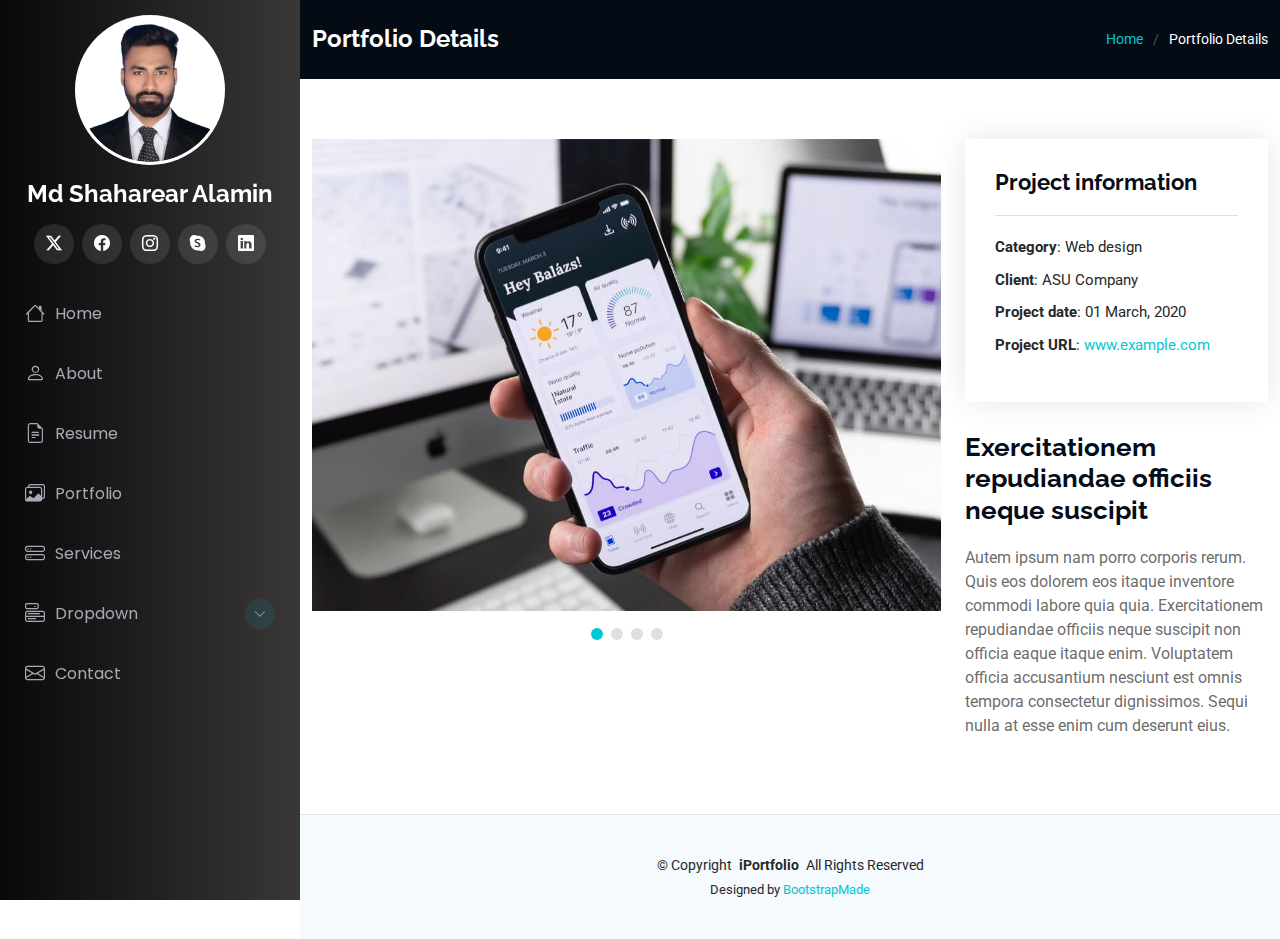
<file: portfolio-details.html>
<!DOCTYPE html>
<html lang="en">

<head>
  <meta charset="utf-8">
  <meta content="width=device-width, initial-scale=1.0" name="viewport">
  <title>Portfolio Details - iPortfolio Bootstrap Template</title>
  <meta content="" name="description">
  <meta content="" name="keywords">

  <!-- Favicons -->
  <link href="./assets/img/my photo/shaharear-Favicon .png" rel="icon">
  <link href="./assets/img/my photo/shaharear-Favicon .png" rel="apple-touch-icon">

  <!-- Fonts -->
  <link href="https://fonts.googleapis.com" rel="preconnect">
  <link href="https://fonts.gstatic.com" rel="preconnect" crossorigin>
  <link href="https://fonts.googleapis.com/css2?family=Roboto:ital,wght@0,100;0,300;0,400;0,500;0,700;0,900;1,100;1,300;1,400;1,500;1,700;1,900&family=Poppins:ital,wght@0,100;0,200;0,300;0,400;0,500;0,600;0,700;0,800;0,900;1,100;1,200;1,300;1,400;1,500;1,600;1,700;1,800;1,900&family=Raleway:ital,wght@0,100;0,200;0,300;0,400;0,500;0,600;0,700;0,800;0,900;1,100;1,200;1,300;1,400;1,500;1,600;1,700;1,800;1,900&display=swap" rel="stylesheet">

  <!-- Vendor CSS Files -->
  <link href="assets/vendor/bootstrap/css/bootstrap.min.css" rel="stylesheet">
  <link href="assets/vendor/bootstrap-icons/bootstrap-icons.css" rel="stylesheet">
  <link href="assets/vendor/aos/aos.css" rel="stylesheet">
  <link href="assets/vendor/glightbox/css/glightbox.min.css" rel="stylesheet">
  <link href="assets/vendor/swiper/swiper-bundle.min.css" rel="stylesheet">

  <!-- Main CSS File -->
  <link href="assets/css/main.css" rel="stylesheet">

  <!-- =======================================================
  * Template Name: iPortfolio
  * Template URL: https://bootstrapmade.com/iportfolio-bootstrap-portfolio-websites-template/
  * Updated: Jun 29 2024 with Bootstrap v5.3.3
  * Author: BootstrapMade.com
  * License: https://bootstrapmade.com/license/
  ======================================================== -->
</head>

<body class="portfolio-details-page">

  <header id="header" class="header dark-background d-flex flex-column">
    <i class="header-toggle d-xl-none bi bi-list"></i>

    <div class="profile-img">
      <img src="./assets/img/my photo/shaharear-Favicon .png" alt="" class="img-fluid rounded-circle">
    </div>

    <a href="index.html" class="logo d-flex align-items-center justify-content-center">
      <!-- Uncomment the line below if you also wish to use an image logo -->
      <!-- <img src="assets/img/logo.png" alt=""> -->
      <h1 class="sitename">Md Shaharear Alamin</h1>
    </a>

    <div class="social-links text-center">
      <a href="#" class="twitter"><i class="bi bi-twitter-x"></i></a>
      <a href="#" class="facebook"><i class="bi bi-facebook"></i></a>
      <a href="#" class="instagram"><i class="bi bi-instagram"></i></a>
      <a href="#" class="google-plus"><i class="bi bi-skype"></i></a>
      <a href="#" class="linkedin"><i class="bi bi-linkedin"></i></a>
    </div>

    <nav id="navmenu" class="navmenu">
      <ul>
        <li><a href="#hero"><i class="bi bi-house navicon"></i>Home</a></li>
        <li><a href="#about"><i class="bi bi-person navicon"></i> About</a></li>
        <li><a href="#resume"><i class="bi bi-file-earmark-text navicon"></i> Resume</a></li>
        <li><a href="#portfolio"><i class="bi bi-images navicon"></i> Portfolio</a></li>
        <li><a href="#services"><i class="bi bi-hdd-stack navicon"></i> Services</a></li>
        <li class="dropdown"><a href="#"><i class="bi bi-menu-button navicon"></i> <span>Dropdown</span> <i class="bi bi-chevron-down toggle-dropdown"></i></a>
          <ul>
            <li><a href="#">Dropdown 1</a></li>
            <li class="dropdown"><a href="#"><span>Deep Dropdown</span> <i class="bi bi-chevron-down toggle-dropdown"></i></a>
              <ul>
                <li><a href="#">Deep Dropdown 1</a></li>
                <li><a href="#">Deep Dropdown 2</a></li>
                <li><a href="#">Deep Dropdown 3</a></li>
                <li><a href="#">Deep Dropdown 4</a></li>
                <li><a href="#">Deep Dropdown 5</a></li>
              </ul>
            </li>
            <li><a href="#">Dropdown 2</a></li>
            <li><a href="#">Dropdown 3</a></li>
            <li><a href="#">Dropdown 4</a></li>
          </ul>
        </li>
        <li><a href="#contact"><i class="bi bi-envelope navicon"></i> Contact</a></li>
      </ul>
    </nav>

  </header>

  <main class="main">

    <!-- Page Title -->
    <div class="page-title dark-background">
      <div class="container d-lg-flex justify-content-between align-items-center">
        <h1 class="mb-2 mb-lg-0">Portfolio Details</h1>
        <nav class="breadcrumbs">
          <ol>
            <li><a href="index.html">Home</a></li>
            <li class="current">Portfolio Details</li>
          </ol>
        </nav>
      </div>
    </div><!-- End Page Title -->

    <!-- Portfolio Details Section -->
    <section id="portfolio-details" class="portfolio-details section">

      <div class="container" data-aos="fade-up" data-aos-delay="100">

        <div class="row gy-4">

          <div class="col-lg-8">
            <div class="portfolio-details-slider swiper init-swiper">

              <script type="application/json" class="swiper-config">
                {
                  "loop": true,
                  "speed": 600,
                  "autoplay": {
                    "delay": 5000
                  },
                  "slidesPerView": "auto",
                  "pagination": {
                    "el": ".swiper-pagination",
                    "type": "bullets",
                    "clickable": true
                  }
                }
              </script>

              <div class="swiper-wrapper align-items-center">

                <div class="swiper-slide">
                  <img src="assets/img/portfolio/app-1.jpg" alt="">
                </div>

                <div class="swiper-slide">
                  <img src="assets/img/portfolio/product-1.jpg" alt="">
                </div>

                <div class="swiper-slide">
                  <img src="assets/img/portfolio/branding-1.jpg" alt="">
                </div>

                <div class="swiper-slide">
                  <img src="assets/img/portfolio/books-1.jpg" alt="">
                </div>

              </div>
              <div class="swiper-pagination"></div>
            </div>
          </div>

          <div class="col-lg-4">
            <div class="portfolio-info" data-aos="fade-up" data-aos-delay="200">
              <h3>Project information</h3>
              <ul>
                <li><strong>Category</strong>: Web design</li>
                <li><strong>Client</strong>: ASU Company</li>
                <li><strong>Project date</strong>: 01 March, 2020</li>
                <li><strong>Project URL</strong>: <a href="#">www.example.com</a></li>
              </ul>
            </div>
            <div class="portfolio-description" data-aos="fade-up" data-aos-delay="300">
              <h2>Exercitationem repudiandae officiis neque suscipit</h2>
              <p>
                Autem ipsum nam porro corporis rerum. Quis eos dolorem eos itaque inventore commodi labore quia quia. Exercitationem repudiandae officiis neque suscipit non officia eaque itaque enim. Voluptatem officia accusantium nesciunt est omnis tempora consectetur dignissimos. Sequi nulla at esse enim cum deserunt eius.
              </p>
            </div>
          </div>

        </div>

      </div>

    </section><!-- /Portfolio Details Section -->

  </main>

  <footer id="footer" class="footer position-relative light-background">

    <div class="container">
      <div class="copyright text-center ">
        <p>© <span>Copyright</span> <strong class="px-1 sitename">iPortfolio</strong> <span>All Rights Reserved</span></p>
      </div>
      <div class="credits">
        <!-- All the links in the footer should remain intact. -->
        <!-- You can delete the links only if you've purchased the pro version. -->
        <!-- Licensing information: https://bootstrapmade.com/license/ -->
        <!-- Purchase the pro version with working PHP/AJAX contact form: [buy-url] -->
        Designed by <a href="https://bootstrapmade.com/">BootstrapMade</a>
      </div>
    </div>

  </footer>

  <!-- Scroll Top -->
  <a href="#" id="scroll-top" class="scroll-top d-flex align-items-center justify-content-center"><i class="bi bi-arrow-up-short"></i></a>

  <!-- Preloader -->
  <div id="preloader"></div>

  <!-- Vendor JS Files -->
  <script src="assets/vendor/bootstrap/js/bootstrap.bundle.min.js"></script>
  <script src="assets/vendor/php-email-form/validate.js"></script>
  <script src="assets/vendor/aos/aos.js"></script>
  <script src="assets/vendor/typed.js/typed.umd.js"></script>
  <script src="assets/vendor/purecounter/purecounter_vanilla.js"></script>
  <script src="assets/vendor/waypoints/noframework.waypoints.js"></script>
  <script src="assets/vendor/glightbox/js/glightbox.min.js"></script>
  <script src="assets/vendor/imagesloaded/imagesloaded.pkgd.min.js"></script>
  <script src="assets/vendor/isotope-layout/isotope.pkgd.min.js"></script>
  <script src="assets/vendor/swiper/swiper-bundle.min.js"></script>

  <!-- Main JS File -->
  <script src="assets/js/main.js"></script>

</body>

</html>
</file>
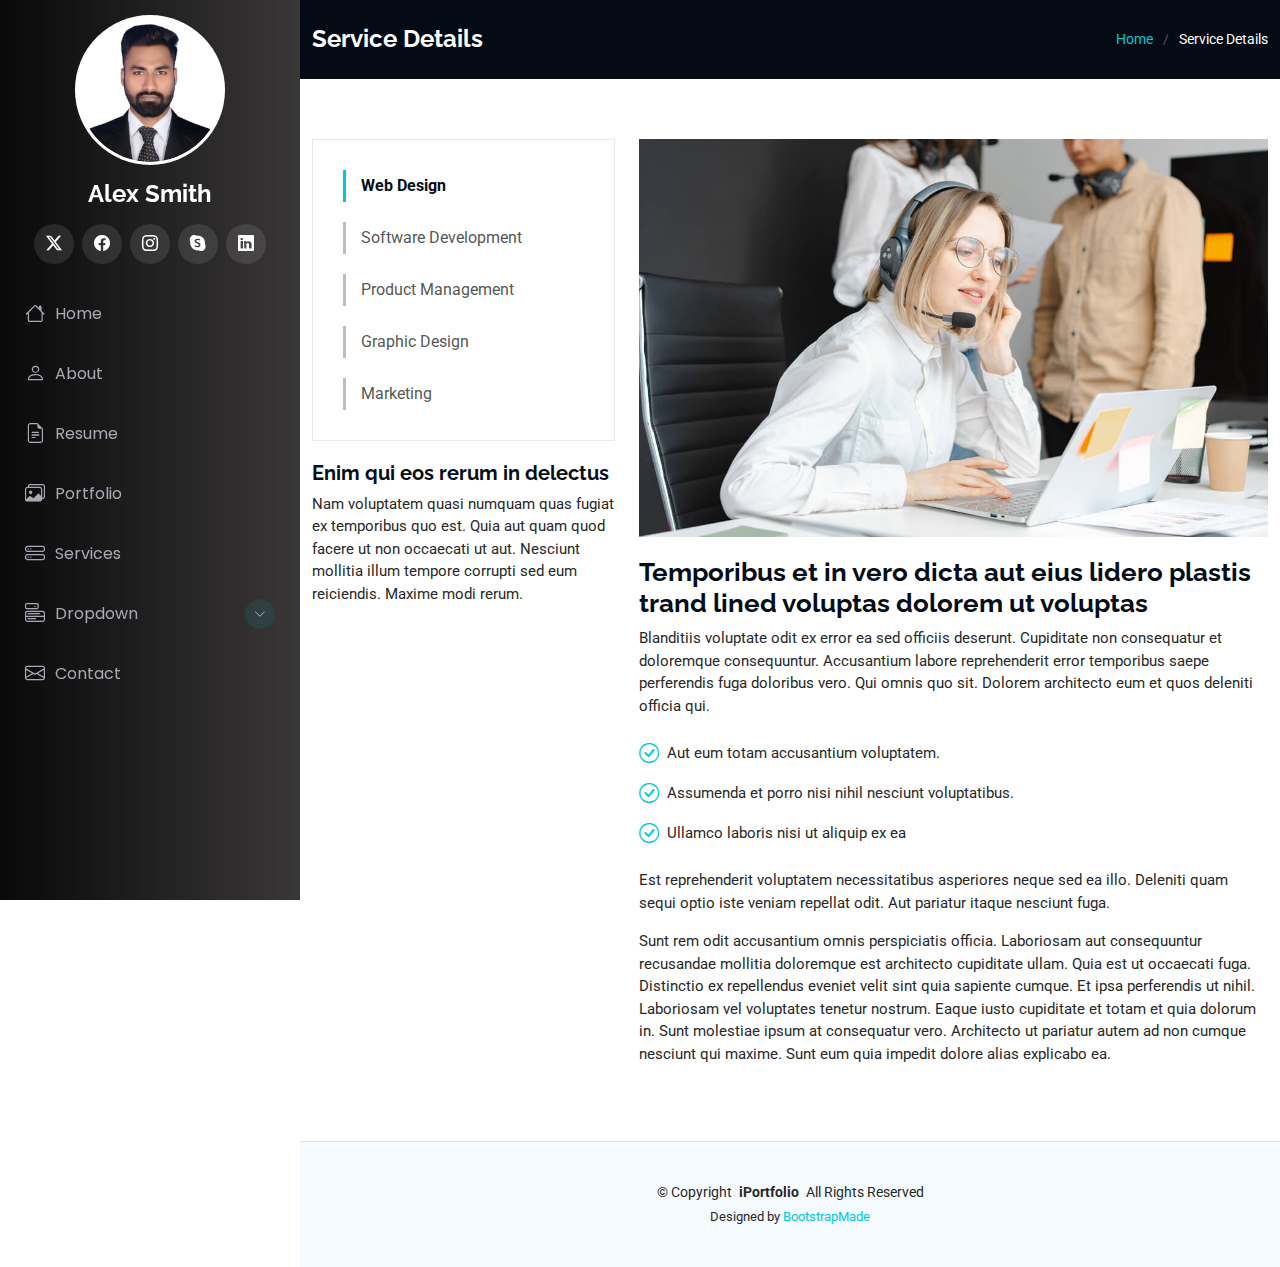
<file: service-details.html>
<!DOCTYPE html>
<html lang="en">

<head>
  <meta charset="utf-8">
  <meta content="width=device-width, initial-scale=1.0" name="viewport">
  <title>Service Details - iPortfolio Bootstrap Template</title>
  <meta content="" name="description">
  <meta content="" name="keywords">

  <!-- Favicons -->
  <link href="./assets/img/my photo/shaharear-Favicon .png" rel="icon">
  <link href="./assets/img/my photo/shaharear-Favicon .png" rel="apple-touch-icon">

  <!-- Fonts -->
  <link href="https://fonts.googleapis.com" rel="preconnect">
  <link href="https://fonts.gstatic.com" rel="preconnect" crossorigin>
  <link href="https://fonts.googleapis.com/css2?family=Roboto:ital,wght@0,100;0,300;0,400;0,500;0,700;0,900;1,100;1,300;1,400;1,500;1,700;1,900&family=Poppins:ital,wght@0,100;0,200;0,300;0,400;0,500;0,600;0,700;0,800;0,900;1,100;1,200;1,300;1,400;1,500;1,600;1,700;1,800;1,900&family=Raleway:ital,wght@0,100;0,200;0,300;0,400;0,500;0,600;0,700;0,800;0,900;1,100;1,200;1,300;1,400;1,500;1,600;1,700;1,800;1,900&display=swap" rel="stylesheet">

  <!-- Vendor CSS Files -->
  <link href="assets/vendor/bootstrap/css/bootstrap.min.css" rel="stylesheet">
  <link href="assets/vendor/bootstrap-icons/bootstrap-icons.css" rel="stylesheet">
  <link href="assets/vendor/aos/aos.css" rel="stylesheet">
  <link href="assets/vendor/glightbox/css/glightbox.min.css" rel="stylesheet">
  <link href="assets/vendor/swiper/swiper-bundle.min.css" rel="stylesheet">

  <!-- Main CSS File -->
  <link href="assets/css/main.css" rel="stylesheet">

  <!-- =======================================================
  * Template Name: iPortfolio
  * Template URL: https://bootstrapmade.com/iportfolio-bootstrap-portfolio-websites-template/
  * Updated: Jun 29 2024 with Bootstrap v5.3.3
  * Author: BootstrapMade.com
  * License: https://bootstrapmade.com/license/
  ======================================================== -->
</head>

<body class="service-details-page">

  <header id="header" class="header dark-background d-flex flex-column">
    <i class="header-toggle d-xl-none bi bi-list"></i>

    <div class="profile-img">
      <img src="./assets/img/my photo/shaharear-Favicon .png" alt="" class="img-fluid rounded-circle">
    </div>

    <a href="index.html" class="logo d-flex align-items-center justify-content-center">
      <!-- Uncomment the line below if you also wish to use an image logo -->
      <!-- <img src="assets/img/logo.png" alt=""> -->
      <h1 class="sitename">Alex Smith</h1>
    </a>

    <div class="social-links text-center">
      <a href="#" class="twitter"><i class="bi bi-twitter-x"></i></a>
      <a href="#" class="facebook"><i class="bi bi-facebook"></i></a>
      <a href="#" class="instagram"><i class="bi bi-instagram"></i></a>
      <a href="#" class="google-plus"><i class="bi bi-skype"></i></a>
      <a href="#" class="linkedin"><i class="bi bi-linkedin"></i></a>
    </div>

    <nav id="navmenu" class="navmenu">
      <ul>
        <li><a href="#hero"><i class="bi bi-house navicon"></i>Home</a></li>
        <li><a href="#about"><i class="bi bi-person navicon"></i> About</a></li>
        <li><a href="#resume"><i class="bi bi-file-earmark-text navicon"></i> Resume</a></li>
        <li><a href="#portfolio"><i class="bi bi-images navicon"></i> Portfolio</a></li>
        <li><a href="#services"><i class="bi bi-hdd-stack navicon"></i> Services</a></li>
        <li class="dropdown"><a href="#"><i class="bi bi-menu-button navicon"></i> <span>Dropdown</span> <i class="bi bi-chevron-down toggle-dropdown"></i></a>
          <ul>
            <li><a href="#">Dropdown 1</a></li>
            <li class="dropdown"><a href="#"><span>Deep Dropdown</span> <i class="bi bi-chevron-down toggle-dropdown"></i></a>
              <ul>
                <li><a href="#">Deep Dropdown 1</a></li>
                <li><a href="#">Deep Dropdown 2</a></li>
                <li><a href="#">Deep Dropdown 3</a></li>
                <li><a href="#">Deep Dropdown 4</a></li>
                <li><a href="#">Deep Dropdown 5</a></li>
              </ul>
            </li>
            <li><a href="#">Dropdown 2</a></li>
            <li><a href="#">Dropdown 3</a></li>
            <li><a href="#">Dropdown 4</a></li>
          </ul>
        </li>
        <li><a href="#contact"><i class="bi bi-envelope navicon"></i> Contact</a></li>
      </ul>
    </nav>

  </header>

  <main class="main">

    <!-- Page Title -->
    <div class="page-title dark-background">
      <div class="container d-lg-flex justify-content-between align-items-center">
        <h1 class="mb-2 mb-lg-0">Service Details</h1>
        <nav class="breadcrumbs">
          <ol>
            <li><a href="index.html">Home</a></li>
            <li class="current">Service Details</li>
          </ol>
        </nav>
      </div>
    </div><!-- End Page Title -->

    <!-- Service Details Section -->
    <section id="service-details" class="service-details section">

      <div class="container">

        <div class="row gy-4">

          <div class="col-lg-4" data-aos="fade-up" data-aos-delay="100">
            <div class="services-list">
              <a href="#" class="active">Web Design</a>
              <a href="#">Software Development</a>
              <a href="#">Product Management</a>
              <a href="#">Graphic Design</a>
              <a href="#">Marketing</a>
            </div>

            <h4>Enim qui eos rerum in delectus</h4>
            <p>Nam voluptatem quasi numquam quas fugiat ex temporibus quo est. Quia aut quam quod facere ut non occaecati ut aut. Nesciunt mollitia illum tempore corrupti sed eum reiciendis. Maxime modi rerum.</p>
          </div>

          <div class="col-lg-8" data-aos="fade-up" data-aos-delay="200">
            <img src="assets/img/services.jpg" alt="" class="img-fluid services-img">
            <h3>Temporibus et in vero dicta aut eius lidero plastis trand lined voluptas dolorem ut voluptas</h3>
            <p>
              Blanditiis voluptate odit ex error ea sed officiis deserunt. Cupiditate non consequatur et doloremque consequuntur. Accusantium labore reprehenderit error temporibus saepe perferendis fuga doloribus vero. Qui omnis quo sit. Dolorem architecto eum et quos deleniti officia qui.
            </p>
            <ul>
              <li><i class="bi bi-check-circle"></i> <span>Aut eum totam accusantium voluptatem.</span></li>
              <li><i class="bi bi-check-circle"></i> <span>Assumenda et porro nisi nihil nesciunt voluptatibus.</span></li>
              <li><i class="bi bi-check-circle"></i> <span>Ullamco laboris nisi ut aliquip ex ea</span></li>
            </ul>
            <p>
              Est reprehenderit voluptatem necessitatibus asperiores neque sed ea illo. Deleniti quam sequi optio iste veniam repellat odit. Aut pariatur itaque nesciunt fuga.
            </p>
            <p>
              Sunt rem odit accusantium omnis perspiciatis officia. Laboriosam aut consequuntur recusandae mollitia doloremque est architecto cupiditate ullam. Quia est ut occaecati fuga. Distinctio ex repellendus eveniet velit sint quia sapiente cumque. Et ipsa perferendis ut nihil. Laboriosam vel voluptates tenetur nostrum. Eaque iusto cupiditate et totam et quia dolorum in. Sunt molestiae ipsum at consequatur vero. Architecto ut pariatur autem ad non cumque nesciunt qui maxime. Sunt eum quia impedit dolore alias explicabo ea.
            </p>
          </div>

        </div>

      </div>

    </section><!-- /Service Details Section -->

  </main>

  <footer id="footer" class="footer position-relative light-background">

    <div class="container">
      <div class="copyright text-center ">
        <p>© <span>Copyright</span> <strong class="px-1 sitename">iPortfolio</strong> <span>All Rights Reserved</span></p>
      </div>
      <div class="credits">
        <!-- All the links in the footer should remain intact. -->
        <!-- You can delete the links only if you've purchased the pro version. -->
        <!-- Licensing information: https://bootstrapmade.com/license/ -->
        <!-- Purchase the pro version with working PHP/AJAX contact form: [buy-url] -->
        Designed by <a href="https://bootstrapmade.com/">BootstrapMade</a>
      </div>
    </div>

  </footer>

  <!-- Scroll Top -->
  <a href="#" id="scroll-top" class="scroll-top d-flex align-items-center justify-content-center"><i class="bi bi-arrow-up-short"></i></a>

  <!-- Preloader -->
  <div id="preloader"></div>

  <!-- Vendor JS Files -->
  <script src="assets/vendor/bootstrap/js/bootstrap.bundle.min.js"></script>
  <script src="assets/vendor/php-email-form/validate.js"></script>
  <script src="assets/vendor/aos/aos.js"></script>
  <script src="assets/vendor/typed.js/typed.umd.js"></script>
  <script src="assets/vendor/purecounter/purecounter_vanilla.js"></script>
  <script src="assets/vendor/waypoints/noframework.waypoints.js"></script>
  <script src="assets/vendor/glightbox/js/glightbox.min.js"></script>
  <script src="assets/vendor/imagesloaded/imagesloaded.pkgd.min.js"></script>
  <script src="assets/vendor/isotope-layout/isotope.pkgd.min.js"></script>
  <script src="assets/vendor/swiper/swiper-bundle.min.js"></script>

  <!-- Main JS File -->
  <script src="assets/js/main.js"></script>

</body>

</html>
</file>
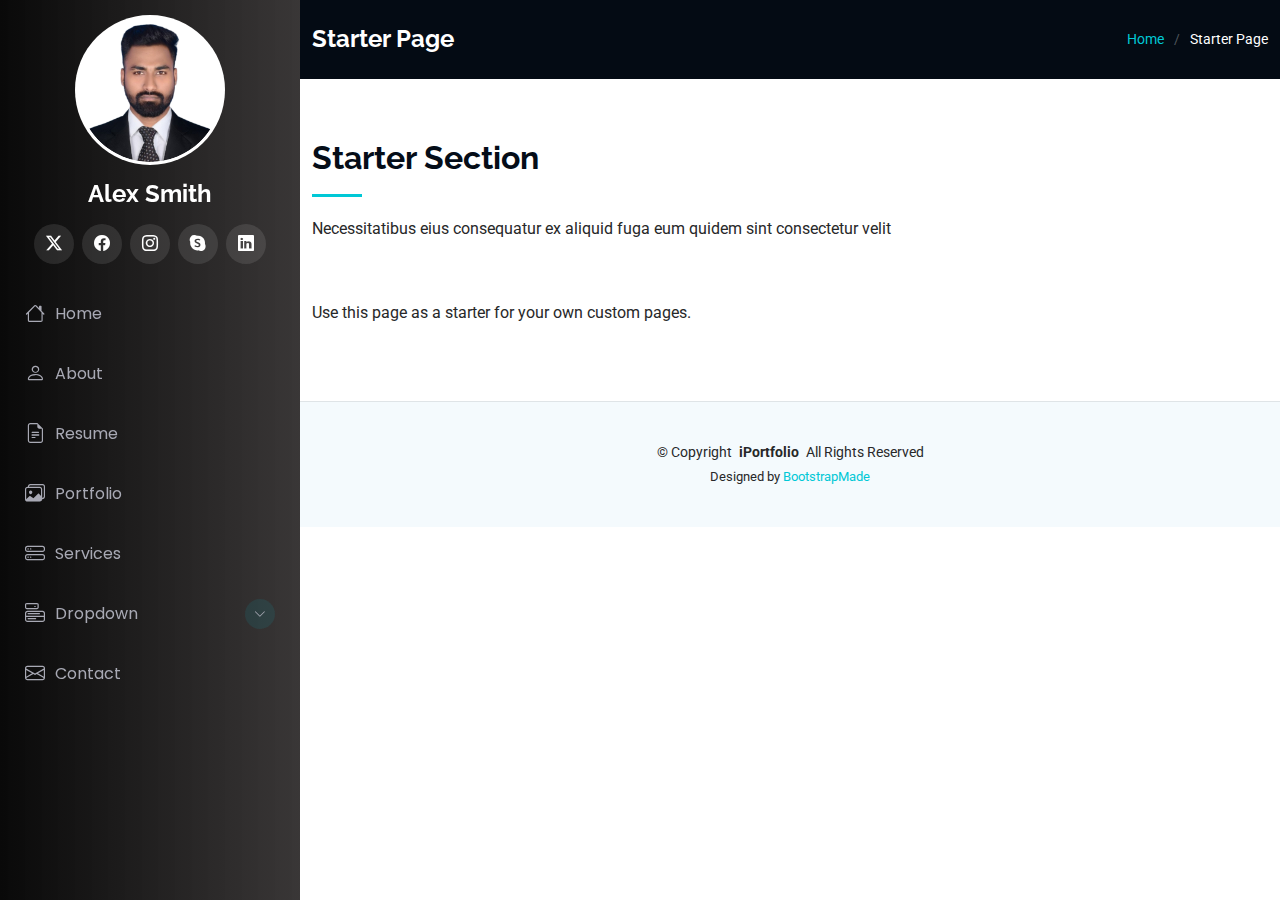
<file: starter-page.html>
<!DOCTYPE html>
<html lang="en">

<head>
  <meta charset="utf-8">
  <meta content="width=device-width, initial-scale=1.0" name="viewport">
  <title>Starter Page - iPortfolio Bootstrap Template</title>
  <meta content="" name="description">
  <meta content="" name="keywords">

  <!-- Favicons -->
  <link href="./assets/img/my photo/shaharear-Favicon .png" rel="icon">
  <link href="./assets/img/my photo/shaharear-Favicon .png" rel="apple-touch-icon">

  <!-- Fonts -->
  <link href="https://fonts.googleapis.com" rel="preconnect">
  <link href="https://fonts.gstatic.com" rel="preconnect" crossorigin>
  <link href="https://fonts.googleapis.com/css2?family=Roboto:ital,wght@0,100;0,300;0,400;0,500;0,700;0,900;1,100;1,300;1,400;1,500;1,700;1,900&family=Poppins:ital,wght@0,100;0,200;0,300;0,400;0,500;0,600;0,700;0,800;0,900;1,100;1,200;1,300;1,400;1,500;1,600;1,700;1,800;1,900&family=Raleway:ital,wght@0,100;0,200;0,300;0,400;0,500;0,600;0,700;0,800;0,900;1,100;1,200;1,300;1,400;1,500;1,600;1,700;1,800;1,900&display=swap" rel="stylesheet">

  <!-- Vendor CSS Files -->
  <link href="assets/vendor/bootstrap/css/bootstrap.min.css" rel="stylesheet">
  <link href="assets/vendor/bootstrap-icons/bootstrap-icons.css" rel="stylesheet">
  <link href="assets/vendor/aos/aos.css" rel="stylesheet">
  <link href="assets/vendor/glightbox/css/glightbox.min.css" rel="stylesheet">
  <link href="assets/vendor/swiper/swiper-bundle.min.css" rel="stylesheet">

  <!-- Main CSS File -->
  <link href="assets/css/main.css" rel="stylesheet">

  <!-- =======================================================
  * Template Name: iPortfolio
  * Template URL: https://bootstrapmade.com/iportfolio-bootstrap-portfolio-websites-template/
  * Updated: Jun 29 2024 with Bootstrap v5.3.3
  * Author: BootstrapMade.com
  * License: https://bootstrapmade.com/license/
  ======================================================== -->
</head>

<body class="starter-page-page">

  <header id="header" class="header dark-background d-flex flex-column">
    <i class="header-toggle d-xl-none bi bi-list"></i>

    <div class="profile-img">
      <img src="./assets/img/my photo/shaharear-Favicon .png" alt="" class="img-fluid rounded-circle">
    </div>

    <a href="index.html" class="logo d-flex align-items-center justify-content-center">
      <!-- Uncomment the line below if you also wish to use an image logo -->
      <!-- <img src="assets/img/logo.png" alt=""> -->
      <h1 class="sitename">Alex Smith</h1>
    </a>

    <div class="social-links text-center">
      <a href="#" class="twitter"><i class="bi bi-twitter-x"></i></a>
      <a href="#" class="facebook"><i class="bi bi-facebook"></i></a>
      <a href="#" class="instagram"><i class="bi bi-instagram"></i></a>
      <a href="#" class="google-plus"><i class="bi bi-skype"></i></a>
      <a href="#" class="linkedin"><i class="bi bi-linkedin"></i></a>
    </div>

    <nav id="navmenu" class="navmenu">
      <ul>
        <li><a href="#hero"><i class="bi bi-house navicon"></i>Home</a></li>
        <li><a href="#about"><i class="bi bi-person navicon"></i> About</a></li>
        <li><a href="#resume"><i class="bi bi-file-earmark-text navicon"></i> Resume</a></li>
        <li><a href="#portfolio"><i class="bi bi-images navicon"></i> Portfolio</a></li>
        <li><a href="#services"><i class="bi bi-hdd-stack navicon"></i> Services</a></li>
        <li class="dropdown"><a href="#"><i class="bi bi-menu-button navicon"></i> <span>Dropdown</span> <i class="bi bi-chevron-down toggle-dropdown"></i></a>
          <ul>
            <li><a href="#">Dropdown 1</a></li>
            <li class="dropdown"><a href="#"><span>Deep Dropdown</span> <i class="bi bi-chevron-down toggle-dropdown"></i></a>
              <ul>
                <li><a href="#">Deep Dropdown 1</a></li>
                <li><a href="#">Deep Dropdown 2</a></li>
                <li><a href="#">Deep Dropdown 3</a></li>
                <li><a href="#">Deep Dropdown 4</a></li>
                <li><a href="#">Deep Dropdown 5</a></li>
              </ul>
            </li>
            <li><a href="#">Dropdown 2</a></li>
            <li><a href="#">Dropdown 3</a></li>
            <li><a href="#">Dropdown 4</a></li>
          </ul>
        </li>
        <li><a href="#contact"><i class="bi bi-envelope navicon"></i> Contact</a></li>
      </ul>
    </nav>

  </header>

  <main class="main">

    <!-- Page Title -->
    <div class="page-title dark-background">
      <div class="container d-lg-flex justify-content-between align-items-center">
        <h1 class="mb-2 mb-lg-0">Starter Page</h1>
        <nav class="breadcrumbs">
          <ol>
            <li><a href="index.html">Home</a></li>
            <li class="current">Starter Page</li>
          </ol>
        </nav>
      </div>
    </div><!-- End Page Title -->

    <!-- Starter Section Section -->
    <section id="starter-section" class="starter-section section">

      <!-- Section Title -->
      <div class="container section-title" data-aos="fade-up">
        <h2>Starter Section</h2>
        <p>Necessitatibus eius consequatur ex aliquid fuga eum quidem sint consectetur velit</p>
      </div><!-- End Section Title -->

      <div class="container" data-aos="fade-up">
        <p>Use this page as a starter for your own custom pages.</p>
      </div>

    </section><!-- /Starter Section Section -->

  </main>

  <footer id="footer" class="footer position-relative light-background">

    <div class="container">
      <div class="copyright text-center ">
        <p>© <span>Copyright</span> <strong class="px-1 sitename">iPortfolio</strong> <span>All Rights Reserved</span></p>
      </div>
      <div class="credits">
        <!-- All the links in the footer should remain intact. -->
        <!-- You can delete the links only if you've purchased the pro version. -->
        <!-- Licensing information: https://bootstrapmade.com/license/ -->
        <!-- Purchase the pro version with working PHP/AJAX contact form: [buy-url] -->
        Designed by <a href="https://bootstrapmade.com/">BootstrapMade</a>
      </div>
    </div>

  </footer>

  <!-- Scroll Top -->
  <a href="#" id="scroll-top" class="scroll-top d-flex align-items-center justify-content-center"><i class="bi bi-arrow-up-short"></i></a>

  <!-- Preloader -->
  <div id="preloader"></div>

  <!-- Vendor JS Files -->
  <script src="assets/vendor/bootstrap/js/bootstrap.bundle.min.js"></script>
  <script src="assets/vendor/php-email-form/validate.js"></script>
  <script src="assets/vendor/aos/aos.js"></script>
  <script src="assets/vendor/typed.js/typed.umd.js"></script>
  <script src="assets/vendor/purecounter/purecounter_vanilla.js"></script>
  <script src="assets/vendor/waypoints/noframework.waypoints.js"></script>
  <script src="assets/vendor/glightbox/js/glightbox.min.js"></script>
  <script src="assets/vendor/imagesloaded/imagesloaded.pkgd.min.js"></script>
  <script src="assets/vendor/isotope-layout/isotope.pkgd.min.js"></script>
  <script src="assets/vendor/swiper/swiper-bundle.min.js"></script>

  <!-- Main JS File -->
  <script src="assets/js/main.js"></script>

</body>

</html>
</file>
<file: assets/css/main.css>
/* Fonts */
:root {
  --default-font: "Roboto",  system-ui, -apple-system, "Segoe UI", Roboto, "Helvetica Neue", Arial, "Noto Sans", "Liberation Sans", sans-serif, "Apple Color Emoji", "Segoe UI Emoji", "Segoe UI Symbol", "Noto Color Emoji";
  --heading-font: "Raleway",  sans-serif;
  --nav-font: "Poppins",  sans-serif;
}

/* Global Colors - The following color variables are used throughout the website. Updating them here will change the color scheme of the entire website */
:root { 
  --background-color: #ffffff; /* Background color for the entire website, including individual sections */
  --default-color: #272829; /* Default color used for the majority of the text content across the entire website */
  --heading-color: #050d18; /* Color for headings, subheadings and title throughout the website */
  --accent-color: rgb(0, 200, 214); /* Accent color that represents your brand on the website. It's used for buttons, links, and other elements that need to stand out */
  --surface-color: #ffffff; /* The surface color is used as a background of boxed elements within sections, such as cards, icon boxes, or other elements that require a visual separation from the global background. */
  --contrast-color: #ffffff; /* Contrast color for text, ensuring readability against backgrounds of accent, heading, or default colors. */
}

/* Nav Menu Colors - The following color variables are used specifically for the navigation menu. They are separate from the global colors to allow for more customization options */
:root {
  --nav-color: #a8a9b4;  /* The default color of the main navmenu links */
  --nav-hover-color: #ffffff; /* Applied to main navmenu links when they are hovered over or active */
  --nav-mobile-background-color: #040b14; /* Used as the background color for mobile navigation menu */
  --nav-dropdown-background-color: #040b14; /* Used as the background color for dropdown items that appear when hovering over primary navigation items */
  --nav-dropdown-color: #a8a9b4; /* Used for navigation links of the dropdown items in the navigation menu. */
  --nav-dropdown-hover-color: #ffffff; /* Similar to --nav-hover-color, this color is applied to dropdown navigation links when they are hovered over. */
}

/* Color Presets - These classes override global colors when applied to any section or element, providing reuse of the sam color scheme. */

.light-background {
  --background-color: #f4fafd;
  --surface-color: #ffffff;
}

.dark-background {
  --background-color: #040b14;
  --default-color: #ffffff;
  --heading-color: #ffffff;
  --surface-color: #151f2b;
  --contrast-color: #ffffff;
}

/* Smooth scroll */
:root {
  scroll-behavior: smooth;
}

/*--------------------------------------------------------------
# General Styling & Shared Classes
--------------------------------------------------------------*/
body {
  color: var(--default-color);
  background-color: var(--background-color);
  font-family: var(--default-font);
}

a {
  color: var(--accent-color);
  text-decoration: none;
  transition: 0.3s;
}

a:hover {
  color: color-mix(in srgb, var(--accent-color), transparent 25%);
  text-decoration: none;
}

h1,
h2,
h3,
h4,
h5,
h6 {
  color: var(--heading-color);
  font-family: var(--heading-font);
}

/* PHP Email Form Messages
------------------------------*/
.php-email-form .error-message {
  display: none;
  background: #df1529;
  color: #ffffff;
  text-align: left;
  padding: 15px;
  margin-bottom: 24px;
  font-weight: 600;
}

.php-email-form .sent-message {
  display: none;
  color: #ffffff;
  background: #059652;
  text-align: center;
  padding: 15px;
  margin-bottom: 24px;
  font-weight: 600;
}

.php-email-form .loading {
  display: none;
  background: var(--surface-color);
  text-align: center;
  padding: 15px;
  margin-bottom: 24px;
}

.php-email-form .loading:before {
  content: "";
  display: inline-block;
  border-radius: 50%;
  width: 24px;
  height: 24px;
  margin: 0 10px -6px 0;
  border: 3px solid var(--accent-color);
  border-top-color: var(--surface-color);
  animation: php-email-form-loading 1s linear infinite;
}

@keyframes php-email-form-loading {
  0% {
    transform: rotate(0deg);
  }

  100% {
    transform: rotate(360deg);
  }
}

/*--------------------------------------------------------------
# Global Header
--------------------------------------------------------------*/
.header {
  color: var(--default-color);
  background: linear-gradient(to right, rgba(0, 0, 0, 0.966),  rgba(34, 31, 31, .895));
  /* rgba(31, 31, 31, 0.9) */
  position: fixed;
  top: 0;
  left: 0;
  bottom: 0;
  padding: 0 15px;
  width: 300px;
  transition: all ease-in-out 0.3s;
  overflow-y: auto;
  z-index: 997;
}

.header .profile-img img {
  margin: 15px auto;
  display: block;
  width: 120px;
  border: 3px solid color-mix(in srgb, var(--default-color), transparent 85%);
}

.header .logo {
  line-height: 1;
  margin-bottom: 15px;
}

.header .logo img {
  max-height: 32px;
  margin-right: 8px;
}

.header .logo h1 {
  font-size: 24px;
  margin: 0;
  font-weight: 700;
  color: var(--heading-color);
}

.header .social-links {
  margin: 0 0 20px 0;
}

.header .social-links a {
  font-size: 16px;
  display: inline-flex;
  align-items: center;
  justify-content: center;
  background: color-mix(in srgb, var(--default-color), transparent 90%);
  color: var(--default-color);
  margin: 0 2px;
  border-radius: 50%;
  text-align: center;
  width: 40px;
  height: 40px;
  transition: 0.3s;
}

.header .social-links a:hover {
  color: var(--contrast-color);
  background: rgb(0, 200, 214);
}

@media (min-width: 1200px) {

  .header~main,
  .header~#footer {
    margin-left: 300px;
  }
}

@media (max-width: 1199px) {
  .header {
    left: -100%;
  }
}

.header.header-show {
  left: 0;
}

.header .header-toggle {
  color: var(--contrast-color);
  background-color: var(--accent-color);
  font-size: 22px;
  display: flex;
  align-items: center;
  justify-content: center;
  width: 40px;
  height: 40px;
  border-radius: 50%;
  cursor: pointer;
  position: fixed;
  top: 15px;
  right: 15px;
  z-index: 9999;
  transition: background-color 0.3s;
}

.header .header-toggle:hover {
  color: var(--contrast-color);
  background-color: color-mix(in srgb, var(--accent-color) 90%, white 15%);
}

/*--------------------------------------------------------------
# Navigation Menu
--------------------------------------------------------------*/
.mobile-nav-toggle {
  display: none;
}

.navmenu {
  padding: 0;
  z-index: 9997;
}

.navmenu ul {
  list-style: none;
  padding: 0 0 20px 0;
  margin: 0;
}

.navmenu a,
.navmenu a:focus {
  color: var(--nav-color);
  padding: 15px 10px;
  font-family: var(--nav-font);
  font-size: 16px;
  font-weight: 400;
  display: flex;
  align-items: center;
  white-space: nowrap;
  transition: 0.3s;
  width: 100%;
}

.navmenu a .navicon,
.navmenu a:focus .navicon {
  font-size: 20px;
  margin-right: 10px;
}

.navmenu a .toggle-dropdown,
.navmenu a:focus .toggle-dropdown {
  font-size: 12px;
  line-height: 0;
  margin-left: auto;
  width: 30px;
  height: 30px;
  display: flex;
  align-items: center;
  justify-content: center;
  border-radius: 50%;
  transition: 0.3s;
  flex-shrink: 0;
  background-color: color-mix(in srgb, var(--accent-color), transparent 90%);
}

.navmenu a .toggle-dropdown:hover,
.navmenu a:focus .toggle-dropdown:hover {
  background-color: var(--accent-color);
  color: var(--contrast-color);
}

.navmenu a:hover,
.navmenu .active,
.navmenu .active:focus {
  color: var(--nav-hover-color);
}

.navmenu a:hover .navicon,
.navmenu .active .navicon,
.navmenu .active:focus .navicon {
  color: var(--accent-color);
}

.navmenu .active .toggle-dropdown,
.navmenu .active:focus .toggle-dropdown {
  background-color: var(--accent-color);
  color: var(--contrast-color);
  transform: rotate(180deg);
}

.navmenu .dropdown {
  display: block;
}

.navmenu .dropdown a,
.navmenu .dropdown a:focus {
  color: --nav-dropdown-color;
}

.navmenu .dropdown a:hover,
.navmenu .dropdown .active,
.navmenu .dropdown .active:focus {
  color: var(--nav-dropdown-hover-color);
}

.navmenu .dropdown ul {
  position: static;
  display: none;
  z-index: 99;
  padding: 5px 10px;
  margin: 5px 10px;
  background-color: var(--nav-dropdown-background-color);
  border: 1px solid color-mix(in srgb, var(--default-color), transparent 90%);
  box-shadow: none;
  transition: all 0.5s ease-in-out;
}

.navmenu .dropdown ul ul {
  background-color: rgba(33, 37, 41, 0.1);
}

.navmenu .dropdown>.dropdown-active {
  display: block;
  background-color: rgba(33, 37, 41, 0.03);
}

/*--------------------------------------------------------------
# Global Footer
--------------------------------------------------------------*/
.footer {
  color: var(--default-color);
  background-color: var(--background-color);
  font-size: 14px;
  padding: 40px 0;
  position: relative;
  border-top: 1px solid color-mix(in srgb, var(--default-color), transparent 90%);
}

.footer .copyright p {
  margin-bottom: 0;
}

.footer .credits {
  margin-top: 4px;
  font-size: 13px;
  text-align: center;
}

/*--------------------------------------------------------------
# Preloader
--------------------------------------------------------------*/
#preloader {
  position: fixed;
  inset: 0;
  z-index: 999999;
  overflow: hidden;
  background: var(--background-color);
  transition: all 0.6s ease-out;
}

#preloader:before {
  content: "";
  position: fixed;
  top: calc(50% - 30px);
  left: calc(50% - 30px);
  border: 6px solid #ffffff;
  border-color: var(--accent-color) transparent var(--accent-color) transparent;
  border-radius: 50%;
  width: 60px;
  height: 60px;
  animation: animate-preloader 1.5s linear infinite;
}

@keyframes animate-preloader {
  0% {
    transform: rotate(0deg);
  }

  100% {
    transform: rotate(360deg);
  }
}

/*--------------------------------------------------------------
# Scroll Top Button
--------------------------------------------------------------*/
.scroll-top {
  position: fixed;
  visibility: hidden;
  opacity: 0;
  right: 15px;
  bottom: -15px;
  z-index: 99999;
  background-color: var(--accent-color);
  width: 44px;
  height: 44px;
  border-radius: 50px;
  transition: all 0.4s;
}

.scroll-top i {
  font-size: 24px;
  color: var(--contrast-color);
  line-height: 0;
}

.scroll-top:hover {
  background-color: color-mix(in srgb, var(--accent-color), transparent 20%);
  color: var(--contrast-color);
}

.scroll-top.active {
  visibility: visible;
  opacity: 1;
  bottom: 15px;
}

/*--------------------------------------------------------------
# Disable aos animation delay on mobile devices
--------------------------------------------------------------*/
@media screen and (max-width: 768px) {
  [data-aos-delay] {
    transition-delay: 0 !important;
  }
}

/*--------------------------------------------------------------
# Global Page Titles & Breadcrumbs
--------------------------------------------------------------*/
.page-title {
  color: var(--default-color);
  background-color: var(--background-color);
  padding: 25px 0;
  position: relative;
}

.page-title h1 {
  font-size: 24px;
  font-weight: 700;
}

.page-title .breadcrumbs ol {
  display: flex;
  flex-wrap: wrap;
  list-style: none;
  padding: 0;
  margin: 0;
  font-size: 14px;
  font-weight: 400;
}

.page-title .breadcrumbs ol li+li {
  padding-left: 10px;
}

.page-title .breadcrumbs ol li+li::before {
  content: "/";
  display: inline-block;
  padding-right: 10px;
  color: color-mix(in srgb, var(--default-color), transparent 70%);
}

/*--------------------------------------------------------------
# Global Sections
--------------------------------------------------------------*/
section,
.section {
  color: var(--default-color);
  background-color: var(--background-color);
  padding: 60px 0;
  overflow: clip;
}

/*--------------------------------------------------------------
# Global Section Titles
--------------------------------------------------------------*/
.section-title {
  padding-bottom: 60px;
  position: relative;
}

.section-title h2 {
  font-size: 32px;
  font-weight: 700;
  margin-bottom: 20px;
  padding-bottom: 20px;
  position: relative;
}

.section-title h2:after {
  content: "";
  position: absolute;
  display: block;
  width: 50px;
  height: 3px;
  background: var(--accent-color);
  left: 0;
  bottom: 0;
}

.section-title p {
  margin-bottom: 0;
}

/*--------------------------------------------------------------
# Hero Section
--------------------------------------------------------------*/
.hero {
  width: 100%;
  min-height: 100vh;
  position: relative;
  padding: 80px 0;
  display: flex;
  align-items: center;
  justify-content: center;
}

.hero img {
  position: absolute;
  inset: 0;
  display: block;
  width: 100%;
  height: 100%;
  object-fit: cover;
  z-index: 1;
}

.hero:before {
  content: "";
  background: color-mix(in srgb, var(--background-color), transparent 70%);
  position: absolute;
  inset: 0;
  z-index: 2;
}

.hero .container {
  position: relative;
  z-index: 3;
}

.hero h2 {
  margin: 0;
  font-size: 70px;
  font-weight: 700;
}

.hero p {
  margin: 5px 0 0 0;
  font-size: 40px;
}

.hero p span {
  letter-spacing: 1px;
  border-bottom: 2px solid var(--accent-color);
}

.hero .social-links {
  margin-top: 25px;
}

.hero .social-links a {
  font-size: 24px;
  display: inline-block;
  color: color-mix(in srgb, var(--default-color), transparent 50%);
  line-height: 1;
  margin-right: 20px;
  transition: 0.3s;
}

.hero .social-links a:hover {
  color: var(--accent-color);
}

@media (max-width: 768px) {
  .hero h2 {
    font-size: 36px;
  }

  .hero p {
    font-size: 25px;
  }
}

/*--------------------------------------------------------------
# About Section
--------------------------------------------------------------*/
.about .content h2 {
  font-weight: 700;
  font-size: 24px;
}

.about .content ul {
  list-style: none;
  padding: 0;
}

.about .content ul li {
  margin-bottom: 20px;
  display: flex;
  align-items: center;
}

.about .content ul strong {
  margin-right: 10px;
}

.about .content ul i {
  font-size: 16px;
  margin-right: 5px;
  color: var(--accent-color);
  line-height: 0;
}

/*--------------------------------------------------------------
# Stats Section
--------------------------------------------------------------*/
.stats .stats-item {
  padding: 30px;
  width: 100%;
}

.stats .stats-item i {
  color: var(--accent-color);
  display: block;
  font-size: 44px;
  float: left;
  line-height: 0;
}

.stats .stats-item .purecounter {
  color: var(--heading-color);
  font-size: 48px;
  line-height: 40px;
  display: block;
  font-weight: 700;
  margin-left: 60px;
}

.stats .stats-item p {
  color: color-mix(in srgb, var(--default-color), transparent 40%);
  padding: 15px 0 0 0;
  margin: 0 0 0 60px;
  font-family: var(--heading-font);
  font-size: 14px;
}

/*--------------------------------------------------------------
# Skills Section
--------------------------------------------------------------*/
.skills .progress {
  height: 60px;
  display: block;
  background: none;
  border-radius: 0;
}

.skills .progress .skill {
  color: var(--heading-color);
  padding: 0;
  margin: 0 0 6px 0;
  text-transform: uppercase;
  display: block;
  font-weight: 600;
  font-family: var(--heading-font);
}

.skills .progress .skill .val {
  float: right;
  font-style: normal;
}

.skills .progress-bar-wrap {
  background: color-mix(in srgb, var(--default-color), transparent 90%);
  height: 10px;
}

.skills .progress-bar {
  width: 1px;
  height: 10px;
  transition: 0.9s;
  background-color: var(--accent-color);
}

/*--------------------------------------------------------------
# Resume Section
--------------------------------------------------------------*/
.resume .resume-title {
  color: var(--heading-color);
  font-size: 26px;
  font-weight: 700;
  margin-top: 20px;
  margin-bottom: 20px;
}

.resume .resume-item {
  padding: 0 0 20px 20px;
  margin-top: -2px;
  border-left: 2px solid var(--accent-color);
  position: relative;
}

.resume .resume-item h4 {
  line-height: 18px;
  font-size: 18px;
  font-weight: 600;
  text-transform: uppercase;
  color: color-mix(in srgb, var(--default-color), transparent 20%);
  margin-bottom: 10px;
}

.resume .resume-item h5 {
  font-size: 16px;
  padding: 5px 15px;
  display: inline-block;
  font-weight: 600;
  margin-bottom: 10px;
}

.resume .resume-item ul {
  padding-left: 20px;
}

.resume .resume-item ul li {
  padding-bottom: 10px;
}

.resume .resume-item:last-child {
  padding-bottom: 0;
}

.resume .resume-item::before {
  content: "";
  position: absolute;
  width: 16px;
  height: 16px;
  border-radius: 50px;
  left: -9px;
  top: 0;
  background: var(--background-color);
  border: 2px solid var(--accent-color);
}

/*--------------------------------------------------------------
# Portfolio Section
--------------------------------------------------------------*/
.portfolio .portfolio-filters {
  padding: 0;
  margin: 0 auto 20px auto;
  list-style: none;
  text-align: center;
}

.portfolio .portfolio-filters li {
  cursor: pointer;
  display: inline-block;
  padding: 0;
  font-size: 14px;
  font-weight: 400;
  margin: 0 10px;
  line-height: 1;
  text-transform: uppercase;
  margin-bottom: 10px;
  transition: all 0.3s ease-in-out;
}

.portfolio .portfolio-filters li:hover,
.portfolio .portfolio-filters li.filter-active {
  color: var(--accent-color);
}

.portfolio .portfolio-filters li:first-child {
  margin-left: 0;
}

.portfolio .portfolio-filters li:last-child {
  margin-right: 0;
}

@media (max-width: 575px) {
  .portfolio .portfolio-filters li {
    font-size: 14px;
    margin: 0 5px;
  }
}

.portfolio .portfolio-content {
  position: relative;
  overflow: hidden;
}

.portfolio .portfolio-content img {
  transition: 0.3s;
}

.portfolio .portfolio-content .portfolio-info {
  opacity: 0;
  position: absolute;
  inset: 0;
  z-index: 3;
  transition: all ease-in-out 0.3s;
  background: rgba(0, 0, 0, 0.6);
  padding: 15px;
}

.portfolio .portfolio-content .portfolio-info h4 {
  font-size: 14px;
  padding: 5px 10px;
  font-weight: 400;
  color: #ffffff;
  display: inline-block;
  background-color: var(--accent-color);
}

.portfolio .portfolio-content .portfolio-info p {
  position: absolute;
  bottom: 10px;
  text-align: center;
  display: inline-block;
  left: 0;
  right: 0;
  font-size: 16px;
  font-weight: 600;
  color: rgba(255, 255, 255, 0.8);
}

.portfolio .portfolio-content .portfolio-info .preview-link,
.portfolio .portfolio-content .portfolio-info .details-link {
  position: absolute;
  left: calc(50% - 40px);
  font-size: 26px;
  top: calc(50% - 14px);
  color: #fff;
  transition: 0.3s;
  line-height: 1.2;
}

.portfolio .portfolio-content .portfolio-info .preview-link:hover,
.portfolio .portfolio-content .portfolio-info .details-link:hover {
  color: var(--accent-color);
}

.portfolio .portfolio-content .portfolio-info .details-link {
  left: 50%;
  font-size: 34px;
  line-height: 0;
}

.portfolio .portfolio-content:hover .portfolio-info {
  opacity: 1;
}

.portfolio .portfolio-content:hover img {
  transform: scale(1.1);
}

/*--------------------------------------------------------------
# Services Section
--------------------------------------------------------------*/
.services .service-item {
  position: relative;
}

.services .service-item .icon {
  background: var(--accent-color);
  display: flex;
  align-items: center;
  justify-content: center;
  width: 54px;
  height: 54px;
  border-radius: 50%;
  transition: 0.5s;
  border: 1px solid var(--accent-color);
  margin-right: 20px;
}

.services .service-item .icon i {
  color: var(--contrast-color);
  font-size: 24px;
  line-height: 0;
}

.services .service-item:hover .icon {
  background: var(--surface-color);
}

.services .service-item:hover .icon i {
  color: var(--accent-color);
}

.services .service-item .title {
  font-weight: 700;
  margin-bottom: 15px;
  font-size: 18px;
}

.services .service-item .title a {
  color: var(--heading-color);
}

.services .service-item .title a:hover {
  color: var(--accent-color);
}

.services .service-item .description {
  line-height: 24px;
  font-size: 14px;
}

/*--------------------------------------------------------------
# Testimonials Section
--------------------------------------------------------------*/
.testimonials .testimonials-carousel,
.testimonials .testimonials-slider {
  overflow: hidden;
}

.testimonials .testimonial-item {
  box-sizing: content-box;
  text-align: center;
  min-height: 320px;
}

.testimonials .testimonial-item .testimonial-img {
  width: 90px;
  border-radius: 50%;
  margin: 0 auto;
}

.testimonials .testimonial-item h3 {
  font-size: 18px;
  font-weight: bold;
  margin: 10px 0 5px 0;
}

.testimonials .testimonial-item h4 {
  font-size: 14px;
  color: color-mix(in srgb, var(--default-color), transparent 20%);
  margin: 0;
}

.testimonials .testimonial-item .quote-icon-left,
.testimonials .testimonial-item .quote-icon-right {
  color: color-mix(in srgb, var(--accent-color), transparent 40%);
  font-size: 26px;
  line-height: 0;
}

.testimonials .testimonial-item .quote-icon-left {
  display: inline-block;
  left: -5px;
  position: relative;
}

.testimonials .testimonial-item .quote-icon-right {
  display: inline-block;
  right: -5px;
  position: relative;
  top: 10px;
  transform: scale(-1, -1);
}

.testimonials .testimonial-item p {
  font-style: italic;
  margin: 0 15px 15px 15px;
  padding: 20px;
  background-color: var(--surface-color);
  position: relative;
  margin-bottom: 35px;
  border-radius: 6px;
  box-shadow: 0px 2px 15px rgba(0, 0, 0, 0.1);
}

.testimonials .testimonial-item p::after {
  content: "";
  width: 0;
  height: 0;
  border-top: 20px solid var(--surface-color);
  border-right: 20px solid transparent;
  border-left: 20px solid transparent;
  position: absolute;
  bottom: -20px;
  left: calc(50% - 20px);
}

.testimonials .swiper-wrapper {
  height: auto;
}

.testimonials .swiper-pagination {
  margin-top: 40px;
  position: relative;
}

.testimonials .swiper-pagination .swiper-pagination-bullet {
  width: 12px;
  height: 12px;
  background-color: var(--background-color);
  opacity: 1;
  border: 1px solid var(--accent-color);
}

.testimonials .swiper-pagination .swiper-pagination-bullet-active {
  background-color: var(--accent-color);
}

/*--------------------------------------------------------------
# Contact Section
--------------------------------------------------------------*/
.contact .info-wrap {
  background-color: var(--surface-color);
  box-shadow: 0px 0px 20px rgba(0, 0, 0, 0.1);
  padding: 30px;
}

@media (max-width: 575px) {
  .contact .info-wrap {
    padding: 20px;
  }
}

.contact .info-item {
  margin-bottom: 40px;
}

.contact .info-item i {
  font-size: 20px;
  color: var(--accent-color);
  background: color-mix(in srgb, var(--accent-color), transparent 92%);
  width: 44px;
  height: 44px;
  display: flex;
  justify-content: center;
  align-items: center;
  border-radius: 50px;
  transition: all 0.3s ease-in-out;
  margin-right: 15px;
}

.contact .info-item h3 {
  padding: 0;
  font-size: 18px;
  font-weight: 700;
  margin-bottom: 5px;
}

.contact .info-item p {
  padding: 0;
  margin-bottom: 0;
  font-size: 14px;
}

.contact .info-item:hover i {
  background: var(--accent-color);
  color: var(--contrast-color);
}

.contact .php-email-form {
  background-color: var(--surface-color);
  height: 100%;
  padding: 30px;
  box-shadow: 0px 0px 20px rgba(0, 0, 0, 0.1);
}

@media (max-width: 575px) {
  .contact .php-email-form {
    padding: 20px;
  }
}

.contact .php-email-form input[type=text],
.contact .php-email-form input[type=email],
.contact .php-email-form textarea {
  font-size: 14px;
  padding: 10px 15px;
  box-shadow: none;
  border-radius: 0;
  color: var(--default-color);
  background-color: var(--surface-color);
  border-color: color-mix(in srgb, var(--default-color), transparent 80%);
}

.contact .php-email-form input[type=text]:focus,
.contact .php-email-form input[type=email]:focus,
.contact .php-email-form textarea:focus {
  border-color: var(--accent-color);
}

.contact .php-email-form input[type=text]::placeholder,
.contact .php-email-form input[type=email]::placeholder,
.contact .php-email-form textarea::placeholder {
  color: color-mix(in srgb, var(--default-color), transparent 70%);
}

.contact .php-email-form button[type=submit] {
  color: var(--contrast-color);
  background: var(--accent-color);
  border: 0;
  padding: 10px 30px;
  transition: 0.4s;
  border-radius: 50px;
}

.contact .php-email-form button[type=submit]:hover {
  background: color-mix(in srgb, var(--accent-color), transparent 25%);
}

/*--------------------------------------------------------------
# Portfolio Details Section
--------------------------------------------------------------*/
.portfolio-details .portfolio-details-slider img {
  width: 100%;
}

.portfolio-details .portfolio-details-slider .swiper-pagination {
  margin-top: 20px;
  position: relative;
}

.portfolio-details .portfolio-details-slider .swiper-pagination .swiper-pagination-bullet {
  width: 12px;
  height: 12px;
  background-color: color-mix(in srgb, var(--default-color), transparent 85%);
  opacity: 1;
}

.portfolio-details .portfolio-details-slider .swiper-pagination .swiper-pagination-bullet-active {
  background-color: var(--accent-color);
}

.portfolio-details .portfolio-info {
  padding: 30px;
  box-shadow: 0px 0 30px rgba(0, 0, 0, 0.1);
}

.portfolio-details .portfolio-info h3 {
  font-size: 22px;
  font-weight: 700;
  margin-bottom: 20px;
  padding-bottom: 20px;
  border-bottom: 1px solid color-mix(in srgb, var(--default-color), transparent 85%);
}

.portfolio-details .portfolio-info ul {
  list-style: none;
  padding: 0;
  font-size: 15px;
}

.portfolio-details .portfolio-info ul li+li {
  margin-top: 10px;
}

.portfolio-details .portfolio-description {
  padding-top: 30px;
}

.portfolio-details .portfolio-description h2 {
  font-size: 26px;
  font-weight: 700;
  margin-bottom: 20px;
}

.portfolio-details .portfolio-description p {
  padding: 0;
  color: color-mix(in srgb, var(--default-color), transparent 30%);
}

/*--------------------------------------------------------------
# Service Details Section
--------------------------------------------------------------*/
.service-details .services-list {
  padding: 10px 30px;
  border: 1px solid color-mix(in srgb, var(--default-color), transparent 90%);
  margin-bottom: 20px;
}

.service-details .services-list a {
  display: block;
  line-height: 1;
  padding: 8px 0 8px 15px;
  border-left: 3px solid color-mix(in srgb, var(--default-color), transparent 70%);
  margin: 20px 0;
  color: color-mix(in srgb, var(--default-color), transparent 20%);
  transition: 0.3s;
}

.service-details .services-list a.active {
  color: var(--heading-color);
  font-weight: 700;
  border-color: var(--accent-color);
}

.service-details .services-list a:hover {
  border-color: var(--accent-color);
}

.service-details .services-img {
  margin-bottom: 20px;
}

.service-details h3 {
  font-size: 26px;
  font-weight: 700;
}

.service-details h4 {
  font-size: 20px;
  font-weight: 700;
}

.service-details p {
  font-size: 15px;
}

.service-details ul {
  list-style: none;
  padding: 0;
  font-size: 15px;
}

.service-details ul li {
  padding: 5px 0;
  display: flex;
  align-items: center;
}

.service-details ul i {
  font-size: 20px;
  margin-right: 8px;
  color: var(--accent-color);
}

/*--------------------------------------------------------------
# Starter Section Section
--------------------------------------------------------------*/
.starter-section {
  /* Add your styles here */
}
/* hero text shadow  */
#shadowText{ 
  filter: drop-shadow(1px 1px 2px var(--accent-color) );
}
/* hero text shadow  */

/* start MY css  */


#btn1,#btn2{
  padding: 8px 15px;
  min-width: 70px !important;
  min-height: 10px !important;
  border: red;
  background-color: rgb(255, 255, 255);
  position: relative;
  display: inline-block;
  z-index: 1;
  transition: all .4s ease-in-out;
  margin: 0px 10px 0px 0px ;

}
#btn1::after{
  content: "";
  width: 0%;
  height: 100%;
  background-color: rgb(255, 255, 255);
  position: absolute;
  top: 0;
  left: 0;
  z-index: -1;
  transition: all .4s ease-in-out;

}
#btn1:hover::after{
  content: "";
  width: 100%;
  height: 100%;
  background-color: var(--accent-color);
  position: absolute;
  top: 0;
  left: 0;
  z-index: -1;
}
#btn1 span{
  z-index: 1000 !important;
  color: rgb(0, 0, 0) !important;
  transition: all .4s ease-in-out;
}
#btn1:hover span{
  color: white !important;
  font-weight: 500;
}

/* btn 2 */
#btn2::after{
  content: "";
  width: 0%;
  height: 100%;
  background-color: rgb(255, 255, 255);
  position: absolute;
  top: 0;
  right: 0;
  z-index: -1;
  transition: all .4s ease-in-out;

}
#btn2:hover::after{
  content: "";
  width: 100%;
  height: 100%;
  background-color: var(--accent-color);
  position: absolute;
  top: 0;
  right: 0;
  z-index: -1;
  
}
#btn2 span{
  z-index: 1000 !important;
  color: rgb(0, 0, 0) !important;
  transition: all .4s ease-in-out;
}
#btn2:hover span{
  color: white !important; 
  font-weight: 500;
}
.profile-img img{
  width: 150px !important;
  height: 150px !important;
  object-fit: cover;
  background-color: white !important;

}

/* end MY css  */


/* scrollbar customize  */

/* width */
::-webkit-scrollbar {
  width: 10px;
}

/* Track */
::-webkit-scrollbar-track {
  box-shadow: inset 0 0 5px grey; 
  border-radius: 10px;
}
 
/* Handle */
::-webkit-scrollbar-thumb {
  background: var(--accent-color); 
  border-radius: 10px;
 
}

/* Handle on hover */
/* ::-webkit-scrollbar-thumb:hover {
  background: #b30000; 
} */

/* mouse pointer  */

#dot,
#ball {
  position: absolute;
  top: 0;
  left: 0;
  border-radius: 50%;
  pointer-events: none;
}

#dot {
  width: 10px;
  height: 10px;
  background: var(--accent-color);
  z-index: 10;
}

#ball {
  width: 30px;
  height: 30px;
  border: 2px solid #fff;
  background: transparent;
  z-index: 5;
}
</file>
